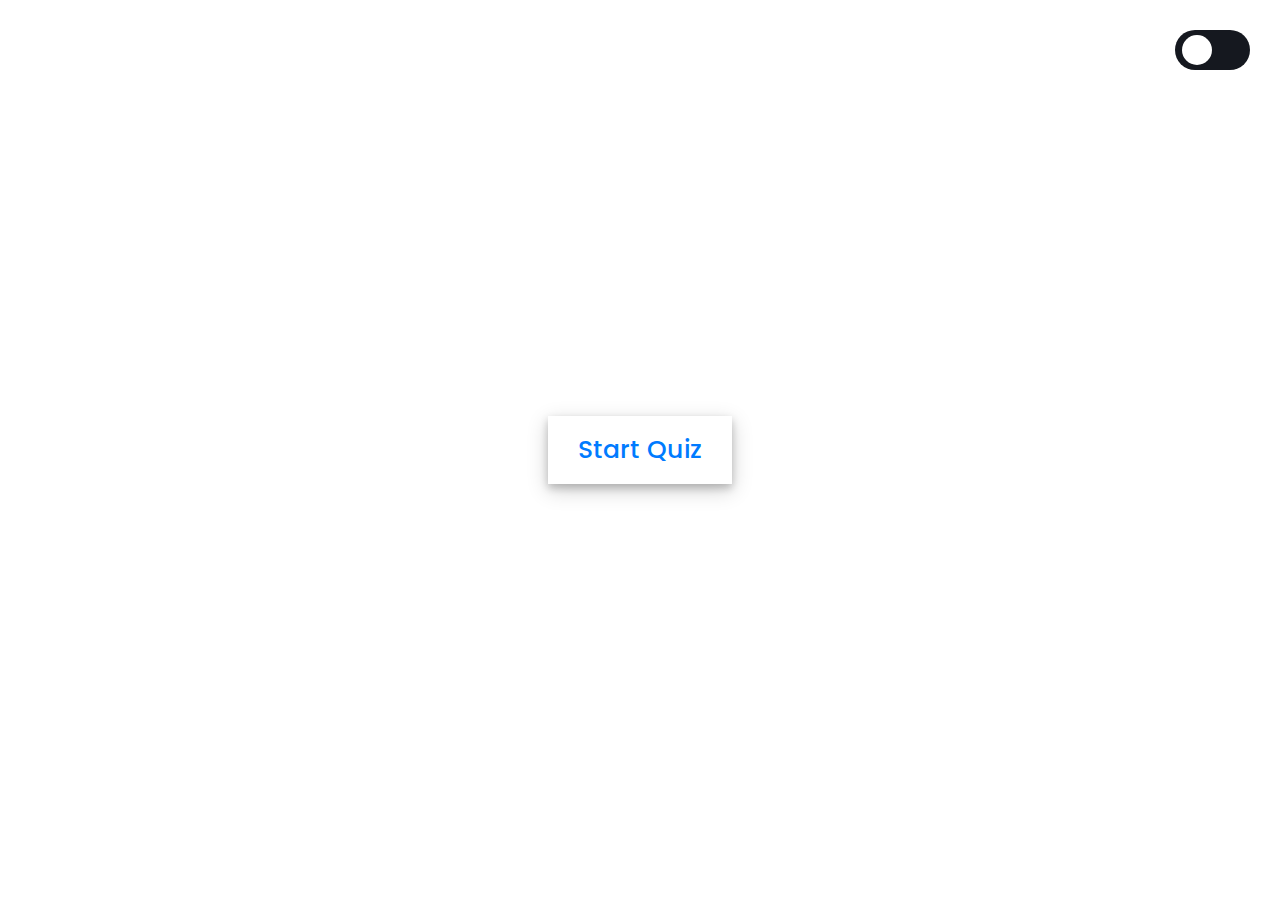
<file: Quiz Application with Timer/Quiz Application with Timer/index.html>
<!DOCTYPE html>
<html lang="en">
<head>
    <meta charset="UTF-8">
    <meta name="viewport" content="width=device-width, initial-scale=1.0">
    <title>Quiztopia</title>
    <!--css sheet link-->
    <link rel="stylesheet" href="style.css">
    <!-- FontAwesome Link-->
    <link rel="stylesheet" href="https://cdnjs.cloudflare.com/ajax/libs/font-awesome/5.15.3/css/all.min.css"/>
</head>
<body>
    <!--toggle button-->
    <div class="container">
        <input type="checkbox" id="toggle">
    </div>
    <!-- start Quiz button -->
    <div class="start_btn"><button>Start Quiz</button></div>

    <!-- Instruction Box -->
    <div class="info_box">
        <div class="info-title"><span>Instructions</span></div>
        <div class="info-list">
            <div class="info">1. You will have only <span>15 seconds</span> per each question.</div>
            <div class="info">2. Once you select your answer, it can't be undone.</div>
            <div class="info">3. You can't select any option once time goes off.</div>
            <div class="info">4. You can't exit from the Quiz while you're playing.</div>
            <div class="info">5. You'll get points on the basis of your correct answers.</div>
        </div>
        <div class="buttons">
            <button class="quit">Exit Quiz</button>
            <button class="restart">Continue</button>
        </div>
    </div>

    <!-- Quiz Box -->
    <div class="quiz_box">
        <header>
            <div class="title">Quiztopia</div>
            <div class="timer">
                <div class="time_left_txt">Time Left</div>
                <div class="timer_sec">15</div>
            </div>
            <div class="time_line"></div>
        </header>
        <section>
            <div class="que_text">
                <!--question from JavaScript -->
            </div>
            <div class="option_list">
                <!--options-->
            </div>
        </section>

        <!-- footer of Quiz Box -->
        <footer>
            <div class="total_que">
                <!--Question Count Number -->
            </div>
            <button class="next_btn">Next Question</button>
        </footer>
    </div>

    <!-- Result Box -->
    <div class="result_box">
        <div class="icon">
            <i class="fas fa-crown"></i>
        </div>
        <div class="complete_text">You've completed the Quiz!</div>
        <div class="score_text">
            <!-- Score Result-->
        </div>
        <div class="buttons">
            <button class="restart">Replay Quiz</button>
            <button class="quit">Quit Quiz</button>
        </div>
    </div>

    <!--Questions and Options-->
    <script src="js/questions.js"></script>

    <!--Quiz Codes,Light and Dark modes -->
    <script src="js/script.js"></script>
    
</body>
</html>
</file>
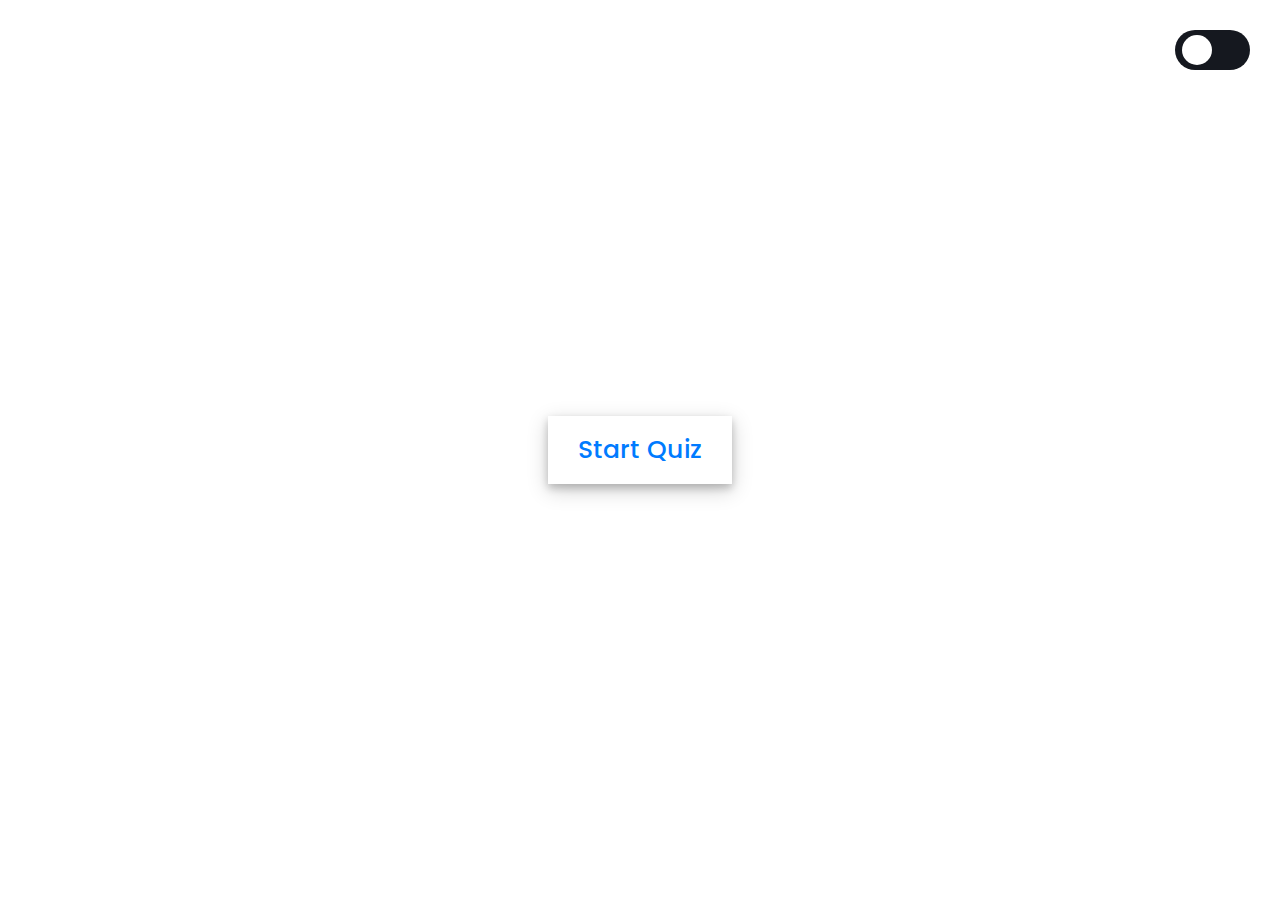
<file: Quiz Application with Timer/Quiz Application with Timer/c-index.html>
<!DOCTYPE html>
<html lang="en">
<head>
    <meta charset="UTF-8">
    <meta name="viewport" content="width=device-width, initial-scale=1.0">
    <title>Quiztopia</title>
    <!--css sheet link-->
    <link rel="stylesheet" href="style.css">
    <!-- FontAwesome Link-->
    <link rel="stylesheet" href="https://cdnjs.cloudflare.com/ajax/libs/font-awesome/5.15.3/css/all.min.css"/>
</head>
<body>
    <!--toggle button-->
    <div class="container">
        <input type="checkbox" id="toggle">
    </div>
    <!-- start Quiz button -->
    <div class="start_btn"><button>Start Quiz</button></div>

    <!-- Instruction Box -->
    <div class="info_box">
        <div class="info-title"><span>Instructions</span></div>
        <div class="info-list">
            <div class="info">1. You will have only <span>15 seconds</span> per each question.</div>
            <div class="info">2. Once you select your answer, it can't be undone.</div>
            <div class="info">3. You can't select any option once time goes off.</div>
            <div class="info">4. You can't exit from the Quiz while you're playing.</div>
            <div class="info">5. You'll get points on the basis of your correct answers.</div>
        </div>
        <div class="buttons">
            <button class="quit">Exit Quiz</button>
            <button class="restart">Continue</button>
        </div>
    </div>

    <!-- Quiz Box -->
    <div class="quiz_box">
        <header>
            <div class="title">Quiztopia</div>
            <div class="timer">
                <div class="time_left_txt">Time Left</div>
                <div class="timer_sec">15</div>
            </div>
            <div class="time_line"></div>
        </header>
        <section>
            <div class="que_text">
                <!--question from JavaScript -->
            </div>
            <div class="option_list">
                <!--options-->
            </div>
        </section>

        <!-- footer of Quiz Box -->
        <footer>
            <div class="total_que">
                <!--Question Count Number -->
            </div>
            <button class="next_btn">Next Question</button>
        </footer>
    </div>

    <!-- Result Box -->
    <div class="result_box">
        <div class="icon">
            <i class="fas fa-crown"></i>
        </div>
        <div class="complete_text">You've completed the Quiz!</div>
        <div class="score_text">
            <!-- Score Result-->
        </div>
        <div class="buttons">
            <button class="restart">Replay Quiz</button>
            <button class="quit">Quit Quiz</button>
        </div>
    </div>

    <!--Questions and Options-->
    <script src="js/c-questions.js"></script>

    <!--Quiz Codes,Light and Dark modes -->
    <script src="js/script.js"></script>
    
</body>
</html>
</file>
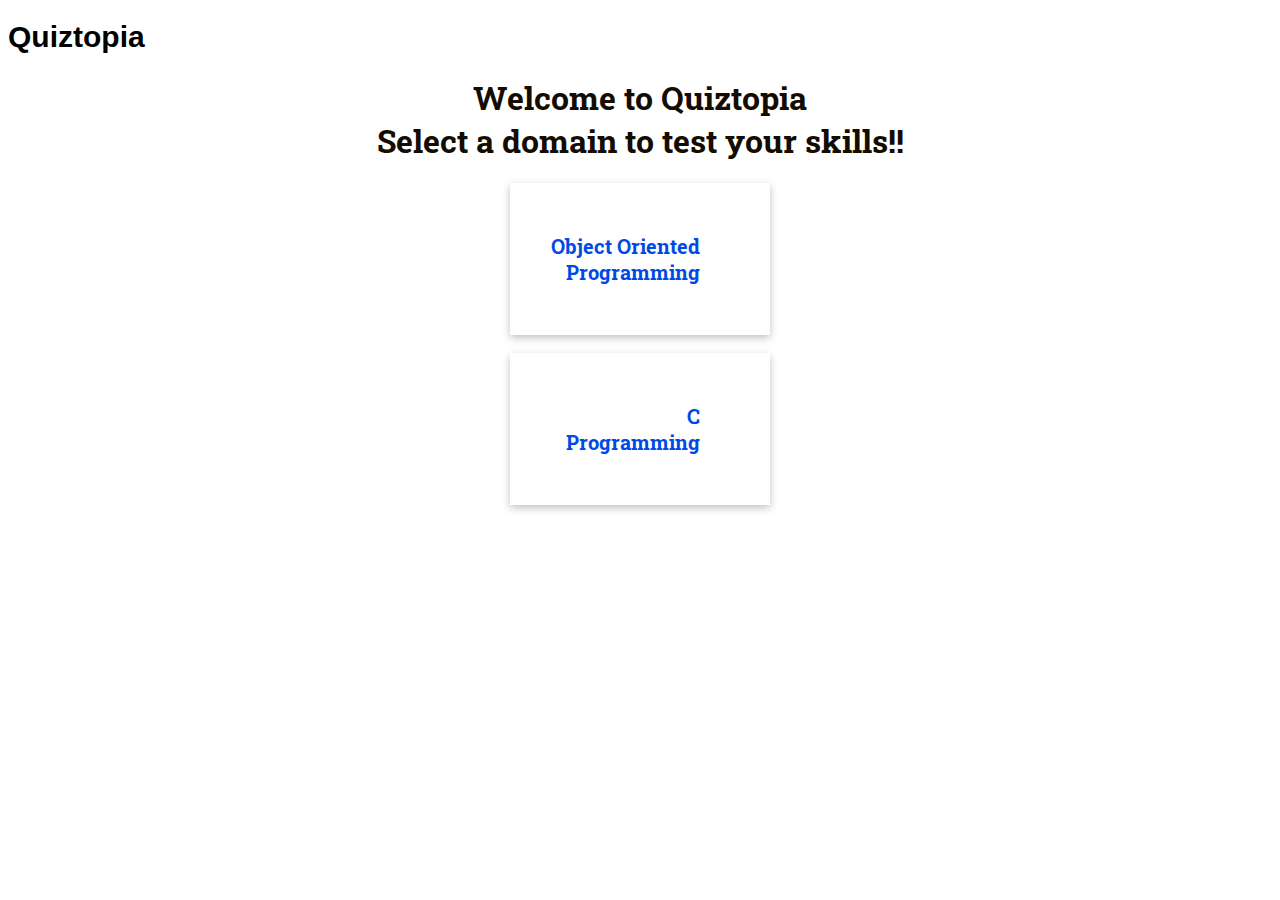
<file: Quiz Application with Timer/Quiz Application with Timer/homepage.html>
<!DOCTYPE html>
<html lang="en">
<head>
    <meta charset="UTF-8">
    <meta http-equiv="X-UA-Compatible" content="IE=edge">
    <meta name="viewport" content="width=device-width, initial-scale=1.0">
    <title>Quiztopia</title>
    <link rel="stylesheet" href="homepage_style.css">
</head>
<body>
    
    <h1 class="web-name">Quiztopia</h1>
    <h1 class="salutation">Welcome to Quiztopia<br>Select a domain to test your skills!!</h1>
    <div class="domains">
        <a href="index.html"><div class="d">Object Oriented Programming</div></a><br>
        <a href="c-index.html"><div class="d">C Programming</div></a>
    </div>
</body>
</html>
</file>
<file: Quiz Application with Timer/Quiz Application with Timer/style.css>
/* importing google fonts */
@import url('https://fonts.googleapis.com/css2?family=Poppins:wght@200;300;400;500;600;700&display=swap');
*{
    margin: 0;
    padding: 0;
    box-sizing: border-box;
    font-family: 'Poppins', sans-serif;
}

body{
    background: #ffffff;
}

::selection{
    color: #fff;
    background: #007bff;
}

.start_btn,
.info_box,
.quiz_box,
.result_box{
    position: absolute;
    top: 50%;
    left: 50%;
    transform: translate(-50%, -50%);
    box-shadow: 0 4px 8px 0 rgba(0, 0, 0, 0.2), 
                0 6px 20px 0 rgba(0, 0, 0, 0.19);
}

.info_box.activeInfo,
.quiz_box.activeQuiz,
.result_box.activeResult{
    opacity: 1;
    z-index: 5;
    pointer-events: auto;
    transform: translate(-50%, -50%) scale(1);
}

.start_btn button{
    font-size: 25px;
    font-weight: 500;
    color: #007bff;
    padding: 15px 30px;
    outline: none;
    border: none;
    border-radius: 5px;
    background: #fff;
    cursor: pointer;
}

.info_box{
    width: 540px;
    background: #fff;
    border-radius: 5px;
    transform: translate(-50%, -50%) scale(0.9);
    opacity: 0;
    pointer-events: none;
    transition: all 0.3s ease;
}

.info_box .info-title{
    height: 60px;
    width: 100%;
    border-bottom: 1px solid lightgrey;
    display: flex;
    align-items: center;
    padding: 0 30px;
    border-radius: 5px 5px 0 0;
    font-size: 20px;
    font-weight: 600;
}

.info_box .info-list{
    padding: 15px 30px;
}

.info_box .info-list .info{
    margin: 5px 0;
    font-size: 17px;
}

.info_box .info-list .info span{
    font-weight: 600;
    color: #007bff;
}
.info_box .buttons{
    height: 60px;
    display: flex;
    align-items: center;
    justify-content: flex-end;
    padding: 0 30px;
    border-top: 1px solid lightgrey;
}

.info_box .buttons button{
    margin: 0 5px;
    height: 40px;
    width: 100px;
    font-size: 16px;
    font-weight: 500;
    cursor: pointer;
    border: none;
    outline: none;
    border-radius: 5px;
    border: 1px solid #007bff;
    transition: all 0.3s ease;
}

.quiz_box{
    width: 550px;
    background: #fff;
    border-radius: 5px;
    transform: translate(-50%, -50%) scale(0.9);
    opacity: 0;
    pointer-events: none;
    transition: all 0.3s ease;
}

.quiz_box header{
    position: relative;
    z-index: 2;
    height: 70px;
    padding: 0 30px;
    background: #fff;
    border-radius: 5px 5px 0 0;
    display: flex;
    align-items: center;
    justify-content: space-between;
    box-shadow: 0px 3px 5px 1px rgba(0,0,0,0.1);
}

.quiz_box header .title{
    font-size: 20px;
    font-weight: 600;
}

.quiz_box header .timer{
    color: #004085;
    background: #cce5ff;
    border: 1px solid #b8daff;
    height: 45px;
    padding: 0 8px;
    border-radius: 5px;
    display: flex;
    align-items: center;
    justify-content: space-between;
    width: 145px;
}

.quiz_box header .timer .time_left_txt{
    font-weight: 400;
    font-size: 17px;
    user-select: none;
}

.quiz_box header .timer .timer_sec{
    font-size: 18px;
    font-weight: 500;
    height: 30px;
    width: 45px;
    color: #fff;
    border-radius: 5px;
    line-height: 30px;
    text-align: center;
    background: #343a40;
    border: 1px solid #343a40;
    user-select: none;
}

.quiz_box header .time_line{
    position: absolute;
    bottom: 0px;
    left: 0px;
    height: 3px;
    background: #007bff;
}

section{
    padding: 25px 30px 20px 30px;
    background: #fff;
}

section .que_text{
    font-size: 25px;
    font-weight: 600;
}

section .option_list{
    padding: 20px 0px;
    display: block;   
}

section .option_list .option{
    background: aliceblue;
    border: 1px solid #84c5fe;
    border-radius: 5px;
    padding: 8px 15px;
    font-size: 17px;
    margin-bottom: 15px;
    cursor: pointer;
    transition: all 0.3s ease;
    display: flex;
    align-items: center;
    justify-content: space-between;
}

section .option_list .option:last-child{
    margin-bottom: 0px;
}

section .option_list .option:hover{
    color: #004085;
    background: #cce5ff;
    border: 1px solid #b8daff;
}

section .option_list .option.correct{
    color: #155724;
    background: #d4edda;
    border: 1px solid #c3e6cb;
}

section .option_list .option.incorrect{
    color: #721c24;
    background: #f8d7da;
    border: 1px solid #f5c6cb;
}

section .option_list .option.disabled{
    pointer-events: none;
}

section .option_list .option .icon{
    height: 26px;
    width: 26px;
    border: 2px solid transparent;
    border-radius: 50%;
    text-align: center;
    font-size: 13px;
    pointer-events: none;
    transition: all 0.3s ease;
    line-height: 24px;
}
.option_list .option .icon.tick{
    color: #23903c;
    border-color: #23903c;
    background: #d4edda;
}

.option_list .option .icon.cross{
    color: #a42834;
    background: #f8d7da;
    border-color: #a42834;
}

footer{
    height: 60px;
    padding: 0 30px;
    display: flex;
    align-items: center;
    justify-content: space-between;
    border-top: 1px solid lightgrey;
}

footer .total_que span{
    display: flex;
    user-select: none;
}

footer .total_que span p{
    font-weight: 500;
    padding: 0 5px;
}

footer .total_que span p:first-child{
    padding-left: 0px;
}

footer button{
    height: 40px;
    padding: 0 13px;
    font-size: 18px;
    font-weight: 400;
    cursor: pointer;
    border: none;
    outline: none;
    color: #fff;
    border-radius: 5px;
    background: #007bff;
    border: 1px solid #007bff;
    line-height: 10px;
    opacity: 0;
    pointer-events: none;
    transform: scale(0.95);
    transition: all 0.3s ease;
}

footer button:hover{
    background: #0263ca;
}

footer button.show{
    opacity: 1;
    pointer-events: auto;
    transform: scale(1);
}

.result_box{
    background: #fff;
    border-radius: 5px;
    display: flex;
    padding: 25px 30px;
    width: 450px;
    align-items: center;
    flex-direction: column;
    justify-content: center;
    transform: translate(-50%, -50%) scale(0.9);
    opacity: 0;
    pointer-events: none;
    transition: all 0.3s ease;
}

.result_box .icon{
    font-size: 100px;
    color: #007bff;
    margin-bottom: 10px;
}

.result_box .complete_text{
    font-size: 20px;
    font-weight: 500;
}

.result_box .score_text span{
    display: flex;
    margin: 10px 0;
    font-size: 18px;
    font-weight: 500;
}

.result_box .score_text span p{
    padding: 0 4px;
    font-weight: 600;
}

.result_box .buttons{
    display: flex;
    margin: 20px 0;
}

.result_box .buttons button{
    margin: 0 10px;
    height: 45px;
    padding: 0 20px;
    font-size: 18px;
    font-weight: 500;
    cursor: pointer;
    border: none;
    outline: none;
    border-radius: 5px;
    border: 1px solid #007bff;
    transition: all 0.3s ease;
}

.buttons button.restart{
    color: #fff;
    background: #007bff;
}

.buttons button.restart:hover{
    background: #0263ca;
}

.buttons button.quit{
    color: #007bff;
    background: #fff;
}

.buttons button.quit:hover{
    color: #fff;
    background: #007bff;
}


*,
*:before,
*:after{
    padding: 0;
    margin: 0;
    box-sizing: border-box;
}
body{
    padding: 30px;
}
.container{
    width: 100%;
    height: 40px;
    position: relative;
    margin-bottom: 30px;
}
#toggle{
    -webkit-appearance: none;
    appearance: none;
    height: 40px;
    width: 75px;
    background-color: #15181f;
    position: absolute;
    right: 0;
    border-radius: 20px;
    outline: none;
    cursor: pointer;
}
#toggle:after{
    content: "";
    position: absolute;
    height: 30px;
    width: 30px;
    background-color: #ffffff;
    top: 5px;
    left: 7px;
    border-radius: 50%;
}
p{
    font-family: "Open Sans",sans-serif;
    line-height: 35px;
    text-align: justify;
}
.dark-theme{
    background-color: #15181f;
    color: #000000;
}
.dark-theme #toggle{
    background-color: #ffffff;
}
.dark-theme #toggle:after{
    background-color: transparent;
    box-shadow: 10px 10px #15181f;
    top: -4px;
    left: 30px;
}
</file>
<file: Quiz Application with Timer/Quiz Application with Timer/homepage_style.css>
@import url('https://fonts.googleapis.com/css2?family=Roboto&family=Roboto+Slab&display=swap');
@import url('https://fonts.googleapis.com/css2?family=Roboto&display=swap');
body {
  background-image: url('https://images.pexels.com/photos/6985001/pexels-photo-6985001.jpeg?cs=srgb&dl=pexels-codioful-%28formerly-gradienta%29-6985001.jpg&fm=jpg');
  background-repeat: no-repeat;
  background-attachment: fixed;
  background-size: cover;
}
.web-name
{
    font-family: 'Poppins', sans-serif;
    font-size: 30px;
    font-weight:600;
}
  .salutation
{
text-align: center;
font-family: 'Roboto', sans-serif;
font-family: 'Roboto Slab', serif;
color: rgb(20, 12, 1);
}
.d
{
    width:150px;
    box-shadow: rgba(0, 0, 0, 0.24) 0px 3px 8px;
    padding: 50px 70px 50px 40px;
    text-align:right;
    margin-left: auto;
    margin-right: auto;
    font-family: 'Roboto Slab', serif;
    font-weight: 700;
    font-size: 20px;
    cursor: pointer;
    background-color: #ffffff;
    color: rgb(0, 73, 230);

}
a
{
  text-decoration: none;
}
</file>
